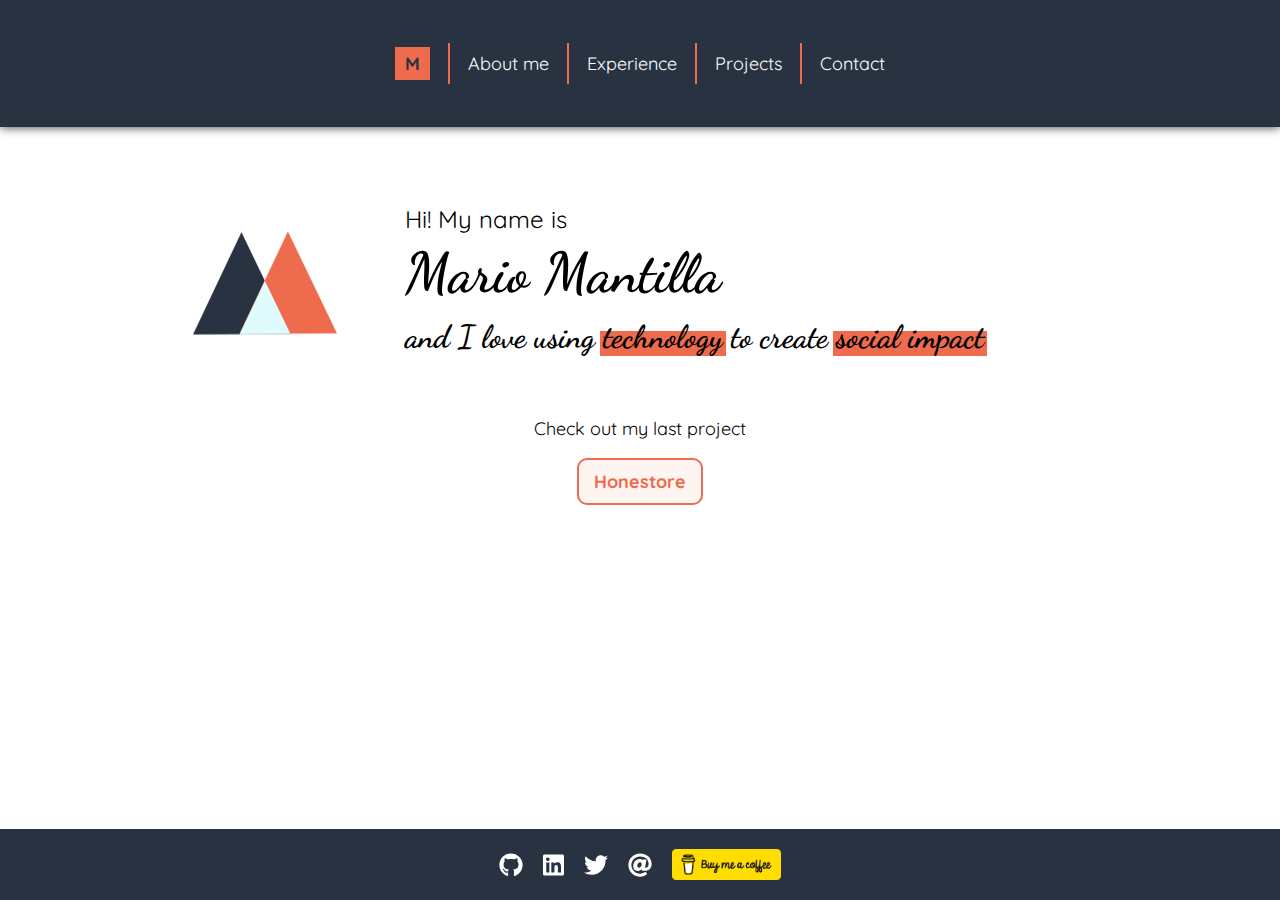
<file: index.html>
<!DOCTYPE html><html><head><meta charSet="utf-8"/><meta http-equiv="x-ua-compatible" content="ie=edge"/><meta name="viewport" content="width=device-width, initial-scale=1, shrink-to-fit=no"/><style data-href="/styles.5ef4a5f778a8d28c1f19.css" data-identity="gatsby-global-css">@import url(https://fonts.googleapis.com/css?family=Quicksand:regular,bold,italic&subset=latin,latin-ext);@import url(https://fonts.googleapis.com/css?family=Dancing+Script:regular,bold,italic&subset=latin,latin-ext);.svg-inline--fa,svg:not(:root).svg-inline--fa{overflow:visible}.svg-inline--fa{display:inline-block;font-size:inherit;height:1em;vertical-align:-.125em}.svg-inline--fa.fa-lg{vertical-align:-.225em}.svg-inline--fa.fa-w-1{width:.0625em}.svg-inline--fa.fa-w-2{width:.125em}.svg-inline--fa.fa-w-3{width:.1875em}.svg-inline--fa.fa-w-4{width:.25em}.svg-inline--fa.fa-w-5{width:.3125em}.svg-inline--fa.fa-w-6{width:.375em}.svg-inline--fa.fa-w-7{width:.4375em}.svg-inline--fa.fa-w-8{width:.5em}.svg-inline--fa.fa-w-9{width:.5625em}.svg-inline--fa.fa-w-10{width:.625em}.svg-inline--fa.fa-w-11{width:.6875em}.svg-inline--fa.fa-w-12{width:.75em}.svg-inline--fa.fa-w-13{width:.8125em}.svg-inline--fa.fa-w-14{width:.875em}.svg-inline--fa.fa-w-15{width:.9375em}.svg-inline--fa.fa-w-16{width:1em}.svg-inline--fa.fa-w-17{width:1.0625em}.svg-inline--fa.fa-w-18{width:1.125em}.svg-inline--fa.fa-w-19{width:1.1875em}.svg-inline--fa.fa-w-20{width:1.25em}.svg-inline--fa.fa-pull-left{margin-right:.3em;width:auto}.svg-inline--fa.fa-pull-right{margin-left:.3em;width:auto}.svg-inline--fa.fa-border{height:1.5em}.svg-inline--fa.fa-li{width:2em}.svg-inline--fa.fa-fw{width:1.25em}.fa-layers svg.svg-inline--fa{bottom:0;left:0;margin:auto;position:absolute;right:0;top:0}.fa-layers{display:inline-block;height:1em;position:relative;text-align:center;vertical-align:-.125em;width:1em}.fa-layers svg.svg-inline--fa{-webkit-transform-origin:center center;transform-origin:center center}.fa-layers-counter,.fa-layers-text{display:inline-block;position:absolute;text-align:center}.fa-layers-text{left:50%;top:50%;-webkit-transform:translate(-50%,-50%);transform:translate(-50%,-50%);-webkit-transform-origin:center center;transform-origin:center center}.fa-layers-counter{background-color:#ff253a;border-radius:1em;box-sizing:border-box;color:#fff;height:1.5em;line-height:1;max-width:5em;min-width:1.5em;overflow:hidden;padding:.25em;right:0;text-overflow:ellipsis;top:0;-webkit-transform:scale(.25);transform:scale(.25);-webkit-transform-origin:top right;transform-origin:top right}.fa-layers-bottom-right{bottom:0;right:0;top:auto;-webkit-transform:scale(.25);transform:scale(.25);-webkit-transform-origin:bottom right;transform-origin:bottom right}.fa-layers-bottom-left{bottom:0;left:0;right:auto;top:auto;-webkit-transform:scale(.25);transform:scale(.25);-webkit-transform-origin:bottom left;transform-origin:bottom left}.fa-layers-top-right{right:0;top:0;-webkit-transform:scale(.25);transform:scale(.25);-webkit-transform-origin:top right;transform-origin:top right}.fa-layers-top-left{left:0;right:auto;top:0;-webkit-transform:scale(.25);transform:scale(.25);-webkit-transform-origin:top left;transform-origin:top left}.fa-lg{font-size:1.33333em;line-height:.75em;vertical-align:-.0667em}.fa-xs{font-size:.75em}.fa-sm{font-size:.875em}.fa-1x{font-size:1em}.fa-2x{font-size:2em}.fa-3x{font-size:3em}.fa-4x{font-size:4em}.fa-5x{font-size:5em}.fa-6x{font-size:6em}.fa-7x{font-size:7em}.fa-8x{font-size:8em}.fa-9x{font-size:9em}.fa-10x{font-size:10em}.fa-fw{text-align:center;width:1.25em}.fa-ul{list-style-type:none;margin-left:2.5em;padding-left:0}.fa-ul>li{position:relative}.fa-li{left:-2em;line-height:inherit;position:absolute;text-align:center;width:2em}.fa-border{border:.08em solid #eee;border-radius:.1em;padding:.2em .25em .15em}.fa-pull-left{float:left}.fa-pull-right{float:right}.fa.fa-pull-left,.fab.fa-pull-left,.fal.fa-pull-left,.far.fa-pull-left,.fas.fa-pull-left{margin-right:.3em}.fa.fa-pull-right,.fab.fa-pull-right,.fal.fa-pull-right,.far.fa-pull-right,.fas.fa-pull-right{margin-left:.3em}.fa-spin{-webkit-animation:fa-spin 2s linear infinite;animation:fa-spin 2s linear infinite}.fa-pulse{-webkit-animation:fa-spin 1s steps(8) infinite;animation:fa-spin 1s steps(8) infinite}@-webkit-keyframes fa-spin{0%{-webkit-transform:rotate(0deg);transform:rotate(0deg)}to{-webkit-transform:rotate(1turn);transform:rotate(1turn)}}@keyframes fa-spin{0%{-webkit-transform:rotate(0deg);transform:rotate(0deg)}to{-webkit-transform:rotate(1turn);transform:rotate(1turn)}}.fa-rotate-90{-ms-filter:"progid:DXImageTransform.Microsoft.BasicImage(rotation=1)";-webkit-transform:rotate(90deg);transform:rotate(90deg)}.fa-rotate-180{-ms-filter:"progid:DXImageTransform.Microsoft.BasicImage(rotation=2)";-webkit-transform:rotate(180deg);transform:rotate(180deg)}.fa-rotate-270{-ms-filter:"progid:DXImageTransform.Microsoft.BasicImage(rotation=3)";-webkit-transform:rotate(270deg);transform:rotate(270deg)}.fa-flip-horizontal{-ms-filter:"progid:DXImageTransform.Microsoft.BasicImage(rotation=0, mirror=1)";-webkit-transform:scaleX(-1);transform:scaleX(-1)}.fa-flip-vertical{-webkit-transform:scaleY(-1);transform:scaleY(-1)}.fa-flip-both,.fa-flip-horizontal.fa-flip-vertical,.fa-flip-vertical{-ms-filter:"progid:DXImageTransform.Microsoft.BasicImage(rotation=2, mirror=1)"}.fa-flip-both,.fa-flip-horizontal.fa-flip-vertical{-webkit-transform:scale(-1);transform:scale(-1)}:root .fa-flip-both,:root .fa-flip-horizontal,:root .fa-flip-vertical,:root .fa-rotate-90,:root .fa-rotate-180,:root .fa-rotate-270{-webkit-filter:none;filter:none}.fa-stack{display:inline-block;height:2em;position:relative;width:2.5em}.fa-stack-1x,.fa-stack-2x{bottom:0;left:0;margin:auto;position:absolute;right:0;top:0}.svg-inline--fa.fa-stack-1x{height:1em;width:1.25em}.svg-inline--fa.fa-stack-2x{height:2em;width:2.5em}.fa-inverse{color:#fff}.sr-only{clip:rect(0,0,0,0);border:0;height:1px;margin:-1px;overflow:hidden;padding:0;position:absolute;width:1px}.sr-only-focusable:active,.sr-only-focusable:focus{clip:auto;height:auto;margin:0;overflow:visible;position:static;width:auto}.svg-inline--fa .fa-primary{fill:var(--fa-primary-color,currentColor);opacity:1;opacity:var(--fa-primary-opacity,1)}.svg-inline--fa .fa-secondary{fill:var(--fa-secondary-color,currentColor)}.svg-inline--fa .fa-secondary,.svg-inline--fa.fa-swap-opacity .fa-primary{opacity:.4;opacity:var(--fa-secondary-opacity,.4)}.svg-inline--fa.fa-swap-opacity .fa-secondary{opacity:1;opacity:var(--fa-primary-opacity,1)}.svg-inline--fa mask .fa-primary,.svg-inline--fa mask .fa-secondary{fill:#000}.fad.fa-inverse{color:#fff}html{--dark-blue:#293241;--light-blue:#e0fbfc;--red:#ee6c4d;--tred:#ee6c4d11;--tred2:#ee6c4d22;--blue:#3d5a80}*{box-sizing:border-box}body{background-color:#fff;font-family:Quicksand,Roboto,sans-serif;margin:0;padding:0}a,a:visited{color:unset}@-webkit-keyframes overlink{0%{background-size:0}to{background-size:100%}}@keyframes overlink{0%{background-size:0}to{background-size:100%}}@-webkit-keyframes buttonhover{0%{top:0}to{top:-3px}}@keyframes buttonhover{0%{top:0}to{top:-3px}}nav li:not(.selected) a:hover{-webkit-animation-duration:.3s;animation-duration:.3s;-webkit-animation-name:overlink;animation-name:overlink;background:transparent;background-image:linear-gradient(to top,var(--red),var(--red) 10%,transparent 11%);background-repeat:no-repeat;margin:0 -.1em;padding:0 .1em}nav{background-color:var(--dark-blue);box-shadow:0 0 10px #333;color:#fff;font-size:18px;padding:25px 0;text-align:center}nav ul{padding:0}nav ul li:not(:last-child){border-right:2px solid var(--red)}nav ul li{display:inline-block;padding:.5em 1em}nav ul li a{text-decoration:none}nav ul li.selected a{background-color:#ee6c4d;color:var(--dark-blue);font-weight:700;padding:5px 10px}main{margin:0 auto;padding-bottom:100px;width:1000px}main .contentWrapper{display:none}main .activePage{display:block}footer{background-color:var(--dark-blue);bottom:0;color:#fff;font-size:24px;left:0;padding:20px;position:fixed;right:0;text-align:center}footer a{margin:0 10px}footer a:hover svg{color:var(--red);margin-bottom:5px;margin-top:-5px}.preTitle,.subTitle,.title{margin-bottom:.2em;margin-top:0}.preTitle{font-size:24px}.pageTitle{margin-bottom:.2em;text-align:center}.pageTitle,.title{font-family:Dancing Script;font-size:56px}.subTitle{font-family:Dancing Script;font-size:32px}img{height:auto;max-width:100%}mark{background-color:unset;background:transparent;background-image:linear-gradient(to top,var(--red),var(--red) 65%,transparent 66%);background-repeat:no-repeat;margin:0 -.1em;padding:0 .1em}.centered{left:50%;position:relative;top:50%;-webkit-transform:translateY(-50%) translateX(-50%);transform:translateY(-50%) translateX(-50%)}a.button{background-color:var(--tred);border:2px solid var(--red);border-radius:10px;color:var(--red);font-weight:700;margin:0 5px;padding:10px 15px;text-decoration:none}a.button:hover{-webkit-animation-duration:.3s;animation-duration:.3s;-webkit-animation-name:buttonhover;animation-name:buttonhover;background-color:var(--tred2);position:relative;top:-3px}.ped p{margin:25px 0 30px}.columns{overflow:hidden}.columns.table{align-items:stretch;display:flex;flex-wrap:wrap}.c1{width:8.33%}.c2{width:16.66%}.c3{width:25%}.c4{width:33.33%}.c5{width:41.66%}.c6{width:50%}.c7{width:58.33%}.c8{width:66.66%}.c9{width:75%}.c10{width:83.33%}.c11{width:91.66%}.c12{width:100%}@media only screen and (max-width:768px){.columns>[class*=c],main{width:100%}nav ul li{border:unset!important}}.columns>[class*=c]{float:left;padding:15px}.center{text-align:center}.bigText{font-size:24px}.leftPic{border-radius:15px;box-shadow:5px 5px 15px gray}.tooltip{display:inline-block;position:relative}.pImage{margin-top:50px}.tooltipped:after{background-color:#000;border-radius:6px;bottom:80%;color:#fff;content:attr(data-tooltip);font-size:12px;margin-left:-72px;padding:5px 0;position:absolute;text-align:center;visibility:hidden;width:120px;z-index:1}.tooltipped:hover:after{visibility:visible}.logo-wrapper{font-size:24px;margin:100px 0;text-align:center}.logo-wrapper div{margin-bottom:20px}.logo-wrapper div:first-child{font-weight:700;margin-bottom:0}</style><meta name="generator" content="Gatsby 3.14.1"/><title data-react-helmet="true">Mario Mantilla</title><link data-react-helmet="true" rel="canonical" href="https://mariom.dev/"/><meta data-react-helmet="true" name="description" content="The personal website of Mario Mantilla, software engineering and social impact"/><meta data-react-helmet="true" name="robots" content="index, follow"/><meta data-react-helmet="true" property="og:type" content="website"/><meta data-react-helmet="true" property="og:title" content="Mario Mantilla - Software Engineer and Social Impact"/><meta data-react-helmet="true" property="og:description" content="The personal website of Mario Mantilla, software engineering and social impact"/><meta data-react-helmet="true" property="og:image" content="[data-uri]"/><meta data-react-helmet="true" property="og:url" content="https://mariom.dev/"/><link as="script" rel="preload" href="/webpack-runtime-32b6a0847d544e7ec129.js"/><link as="script" rel="preload" href="/framework-1e466a05878ed0416a06.js"/><link as="script" rel="preload" href="/app-92fd6cda7edb465dc8dd.js"/><link as="script" rel="preload" href="/cb1608f2-72939838023f18a74c77.js"/><link as="script" rel="preload" href="/a9a7754c-7e9ce4156bff4e5aa899.js"/><link as="script" rel="preload" href="/component---src-pages-index-js-4269816c34edf6b5d905.js"/><link as="fetch" rel="preload" href="/page-data/index/page-data.json" crossorigin="anonymous"/><link as="fetch" rel="preload" href="/page-data/app-data.json" crossorigin="anonymous"/></head><body><div id="___gatsby"><div style="outline:none" tabindex="-1" id="gatsby-focus-wrapper"><nav><ul><li class="selected"><a href="#home">M</a></li><li class=""><a href="#about">About me</a></li><li class=""><a href="#experience">Experience</a></li><li class=""><a href="#projects">Projects</a></li><li class=""><a href="#contact">Contact</a></li></ul></nav><main><div class="contentWrapper activePage"><div><div class="columns table" style="margin-top:62px"><div class="c3"><img alt="mariom.dev logo" class="centered" src="[data-uri]"/></div><div class="c9"><p class="preTitle">Hi! My name is</p><h1 class="title">Mario Mantilla</h1><h2 class="subTitle">and I love using <mark>technology</mark> to create <mark>social impact</mark></h2></div><div class="c12 center ped" style="font-size:18px"><p>Check out my last project</p><p><a href="https://honestore.app/" class="button" target="_blank" rel="noreferrer">Honestore</a></p></div></div></div></div><div class="contentWrapper"><div><h1 class="pageTitle">About me</h1><div class="columns"><div class="c4 center"><img src="/static/mario512_2-85e6a3c32ce708f836f06d85487a41b8.jpg" alt="Mario&#x27;s pic" class="leftPic"/></div><div class="c8 bigText"><p>A multidisciplinary engineer that loves<!-- --> <mark>transforming software</mark> into <mark>social impact</mark>. Synergistic background in aerospace engineering and years of experience developing software. Worked as freelance developer, in a small R&amp;D company and currently developing a SaaS for<!-- --> <mark>last-mile distribution</mark> companies in developing countries.</p><p>Versatile character and <mark>team worker</mark> that can work independently but enjoys teaching and learning from others. Savours diving into <mark>product design</mark> and<!-- --> <mark>business logic</mark> to come up with the best technical solutions.</p></div></div></div></div><div class="contentWrapper"><div><h1 class="pageTitle">Experience</h1><div class="columns"><div class="c4 center"><img src="/static/logosolaris-3953895cc2e13d0299cbf909a7b585cf.png" alt="Solaris Offgrid&#x27;s logo" class="pImage"/></div><div class="c8"><h1>Solaris Offgrid</h1><p>Design and implementation of new features for a last-mile fintech (for Pay-as-you-go enabled products). Using Python (with flask and Django), PostgreSQL to power the backend and technologies like TDD, CI/CD and containerisation to develop and deploy the application following scrum and latest best practices. Daily work with critical systems for payments processing and token generation. Hands on experience handling critical incidents in infrastructure.</p></div></div><div class="columns"><div class="c8"><h1>Bound4Blue</h1><p>Completed 3 months internship sponsored by Santander Bank. After that, leader of technical software development of analysis software in Python, providing accurate reliable long-term predictions of the system performance. Remote sensing data processing and analysis, including geolocated data visualisation. Capable of produce reliable long-term predictions of fuel savings and financial indicators of the potential purchase of a system. Devised an innovative assessment methodology that was presented in an academic article.</p></div><div class="c4 center"><img src="[data-uri]" alt="Solaris Offgrid&#x27;s logo" class="pImage"/></div></div><div class="columns"><div class="c4 center"><img src="[data-uri]" alt="Solaris Offgrid&#x27;s logo" class="pImage"/></div><div class="c8"><h1>Freelance Web Developer</h1><p>Developed own Content Management System based on PHP/MySQL/HTML/JavaScript for businesses. Experiences in using frameworks such as Symfony and jQuery and integrating APIs from external services like Facebook, Google OAuth, Text2Speech, etc.</p></div></div></div></div><div class="contentWrapper"><div><h1 class="pageTitle">Projects</h1><p class="c12 center" style="font-size:18px">Comming soon</p></div></div><div class="contentWrapper"><div><h1 class="pageTitle">Contact</h1><div class="center ped" style="font-size:18px"><p>I&#x27;m always open to new projects, collaborations, requests, etc.<br/> so if you have anything to share just get in touch!</p><p><a href="mailto:mariomantillasanchez@gmail.com" class="button">Drop me an email</a></p><p>or have a look at my social profiles below</p><p><a href="https://github.com/mariomantilla" target="_blank" rel="noreferrer" class="button"><svg aria-hidden="true" focusable="false" data-prefix="fab" data-icon="github" class="svg-inline--fa fa-github fa-w-16 " role="img" xmlns="http://www.w3.org/2000/svg" viewBox="0 0 496 512"><path fill="currentColor" d="M165.9 397.4c0 2-2.3 3.6-5.2 3.6-3.3.3-5.6-1.3-5.6-3.6 0-2 2.3-3.6 5.2-3.6 3-.3 5.6 1.3 5.6 3.6zm-31.1-4.5c-.7 2 1.3 4.3 4.3 4.9 2.6 1 5.6 0 6.2-2s-1.3-4.3-4.3-5.2c-2.6-.7-5.5.3-6.2 2.3zm44.2-1.7c-2.9.7-4.9 2.6-4.6 4.9.3 2 2.9 3.3 5.9 2.6 2.9-.7 4.9-2.6 4.6-4.6-.3-1.9-3-3.2-5.9-2.9zM244.8 8C106.1 8 0 113.3 0 252c0 110.9 69.8 205.8 169.5 239.2 12.8 2.3 17.3-5.6 17.3-12.1 0-6.2-.3-40.4-.3-61.4 0 0-70 15-84.7-29.8 0 0-11.4-29.1-27.8-36.6 0 0-22.9-15.7 1.6-15.4 0 0 24.9 2 38.6 25.8 21.9 38.6 58.6 27.5 72.9 20.9 2.3-16 8.8-27.1 16-33.7-55.9-6.2-112.3-14.3-112.3-110.5 0-27.5 7.6-41.3 23.6-58.9-2.6-6.5-11.1-33.3 2.6-67.9 20.9-6.5 69 27 69 27 20-5.6 41.5-8.5 62.8-8.5s42.8 2.9 62.8 8.5c0 0 48.1-33.6 69-27 13.7 34.7 5.2 61.4 2.6 67.9 16 17.7 25.8 31.5 25.8 58.9 0 96.5-58.9 104.2-114.8 110.5 9.2 7.9 17 22.9 17 46.4 0 33.7-.3 75.4-.3 83.6 0 6.5 4.6 14.4 17.3 12.1C428.2 457.8 496 362.9 496 252 496 113.3 383.5 8 244.8 8zM97.2 352.9c-1.3 1-1 3.3.7 5.2 1.6 1.6 3.9 2.3 5.2 1 1.3-1 1-3.3-.7-5.2-1.6-1.6-3.9-2.3-5.2-1zm-10.8-8.1c-.7 1.3.3 2.9 2.3 3.9 1.6 1 3.6.7 4.3-.7.7-1.3-.3-2.9-2.3-3.9-2-.6-3.6-.3-4.3.7zm32.4 35.6c-1.6 1.3-1 4.3 1.3 6.2 2.3 2.3 5.2 2.6 6.5 1 1.3-1.3.7-4.3-1.3-6.2-2.2-2.3-5.2-2.6-6.5-1zm-11.4-14.7c-1.6 1-1.6 3.6 0 5.9 1.6 2.3 4.3 3.3 5.6 2.3 1.6-1.3 1.6-3.9 0-6.2-1.4-2.3-4-3.3-5.6-2z"></path></svg> GitHub</a><a href="https://www.linkedin.com/in/mariomantilla/" target="_blank" rel="noreferrer" class="button"><svg aria-hidden="true" focusable="false" data-prefix="fab" data-icon="linkedin" class="svg-inline--fa fa-linkedin fa-w-14 " role="img" xmlns="http://www.w3.org/2000/svg" viewBox="0 0 448 512"><path fill="currentColor" d="M416 32H31.9C14.3 32 0 46.5 0 64.3v383.4C0 465.5 14.3 480 31.9 480H416c17.6 0 32-14.5 32-32.3V64.3c0-17.8-14.4-32.3-32-32.3zM135.4 416H69V202.2h66.5V416zm-33.2-243c-21.3 0-38.5-17.3-38.5-38.5S80.9 96 102.2 96c21.2 0 38.5 17.3 38.5 38.5 0 21.3-17.2 38.5-38.5 38.5zm282.1 243h-66.4V312c0-24.8-.5-56.7-34.5-56.7-34.6 0-39.9 27-39.9 54.9V416h-66.4V202.2h63.7v29.2h.9c8.9-16.8 30.6-34.5 62.9-34.5 67.2 0 79.7 44.3 79.7 101.9V416z"></path></svg> LinkedIn</a></p></div></div></div></main><footer><a href="https://github.com/mariomantilla" target="_blank" rel="noreferrer" class="tooltipped" data-tooltip="Github"><svg aria-hidden="true" focusable="false" data-prefix="fab" data-icon="github" class="svg-inline--fa fa-github fa-w-16 " role="img" xmlns="http://www.w3.org/2000/svg" viewBox="0 0 496 512"><path fill="currentColor" d="M165.9 397.4c0 2-2.3 3.6-5.2 3.6-3.3.3-5.6-1.3-5.6-3.6 0-2 2.3-3.6 5.2-3.6 3-.3 5.6 1.3 5.6 3.6zm-31.1-4.5c-.7 2 1.3 4.3 4.3 4.9 2.6 1 5.6 0 6.2-2s-1.3-4.3-4.3-5.2c-2.6-.7-5.5.3-6.2 2.3zm44.2-1.7c-2.9.7-4.9 2.6-4.6 4.9.3 2 2.9 3.3 5.9 2.6 2.9-.7 4.9-2.6 4.6-4.6-.3-1.9-3-3.2-5.9-2.9zM244.8 8C106.1 8 0 113.3 0 252c0 110.9 69.8 205.8 169.5 239.2 12.8 2.3 17.3-5.6 17.3-12.1 0-6.2-.3-40.4-.3-61.4 0 0-70 15-84.7-29.8 0 0-11.4-29.1-27.8-36.6 0 0-22.9-15.7 1.6-15.4 0 0 24.9 2 38.6 25.8 21.9 38.6 58.6 27.5 72.9 20.9 2.3-16 8.8-27.1 16-33.7-55.9-6.2-112.3-14.3-112.3-110.5 0-27.5 7.6-41.3 23.6-58.9-2.6-6.5-11.1-33.3 2.6-67.9 20.9-6.5 69 27 69 27 20-5.6 41.5-8.5 62.8-8.5s42.8 2.9 62.8 8.5c0 0 48.1-33.6 69-27 13.7 34.7 5.2 61.4 2.6 67.9 16 17.7 25.8 31.5 25.8 58.9 0 96.5-58.9 104.2-114.8 110.5 9.2 7.9 17 22.9 17 46.4 0 33.7-.3 75.4-.3 83.6 0 6.5 4.6 14.4 17.3 12.1C428.2 457.8 496 362.9 496 252 496 113.3 383.5 8 244.8 8zM97.2 352.9c-1.3 1-1 3.3.7 5.2 1.6 1.6 3.9 2.3 5.2 1 1.3-1 1-3.3-.7-5.2-1.6-1.6-3.9-2.3-5.2-1zm-10.8-8.1c-.7 1.3.3 2.9 2.3 3.9 1.6 1 3.6.7 4.3-.7.7-1.3-.3-2.9-2.3-3.9-2-.6-3.6-.3-4.3.7zm32.4 35.6c-1.6 1.3-1 4.3 1.3 6.2 2.3 2.3 5.2 2.6 6.5 1 1.3-1.3.7-4.3-1.3-6.2-2.2-2.3-5.2-2.6-6.5-1zm-11.4-14.7c-1.6 1-1.6 3.6 0 5.9 1.6 2.3 4.3 3.3 5.6 2.3 1.6-1.3 1.6-3.9 0-6.2-1.4-2.3-4-3.3-5.6-2z"></path></svg></a><a href="https://www.linkedin.com/in/mariomantilla/" target="_blank" rel="noreferrer" class="tooltipped" data-tooltip="LinkedIn"><svg aria-hidden="true" focusable="false" data-prefix="fab" data-icon="linkedin" class="svg-inline--fa fa-linkedin fa-w-14 " role="img" xmlns="http://www.w3.org/2000/svg" viewBox="0 0 448 512"><path fill="currentColor" d="M416 32H31.9C14.3 32 0 46.5 0 64.3v383.4C0 465.5 14.3 480 31.9 480H416c17.6 0 32-14.5 32-32.3V64.3c0-17.8-14.4-32.3-32-32.3zM135.4 416H69V202.2h66.5V416zm-33.2-243c-21.3 0-38.5-17.3-38.5-38.5S80.9 96 102.2 96c21.2 0 38.5 17.3 38.5 38.5 0 21.3-17.2 38.5-38.5 38.5zm282.1 243h-66.4V312c0-24.8-.5-56.7-34.5-56.7-34.6 0-39.9 27-39.9 54.9V416h-66.4V202.2h63.7v29.2h.9c8.9-16.8 30.6-34.5 62.9-34.5 67.2 0 79.7 44.3 79.7 101.9V416z"></path></svg></a><a href="https://twitter.com/mariomantilla_" target="_blank" rel="noreferrer" class="tooltipped" data-tooltip="Twitter"><svg aria-hidden="true" focusable="false" data-prefix="fab" data-icon="twitter" class="svg-inline--fa fa-twitter fa-w-16 " role="img" xmlns="http://www.w3.org/2000/svg" viewBox="0 0 512 512"><path fill="currentColor" d="M459.37 151.716c.325 4.548.325 9.097.325 13.645 0 138.72-105.583 298.558-298.558 298.558-59.452 0-114.68-17.219-161.137-47.106 8.447.974 16.568 1.299 25.34 1.299 49.055 0 94.213-16.568 130.274-44.832-46.132-.975-84.792-31.188-98.112-72.772 6.498.974 12.995 1.624 19.818 1.624 9.421 0 18.843-1.3 27.614-3.573-48.081-9.747-84.143-51.98-84.143-102.985v-1.299c13.969 7.797 30.214 12.67 47.431 13.319-28.264-18.843-46.781-51.005-46.781-87.391 0-19.492 5.197-37.36 14.294-52.954 51.655 63.675 129.3 105.258 216.365 109.807-1.624-7.797-2.599-15.918-2.599-24.04 0-57.828 46.782-104.934 104.934-104.934 30.213 0 57.502 12.67 76.67 33.137 23.715-4.548 46.456-13.32 66.599-25.34-7.798 24.366-24.366 44.833-46.132 57.827 21.117-2.273 41.584-8.122 60.426-16.243-14.292 20.791-32.161 39.308-52.628 54.253z"></path></svg></a><a href="mailto:mariomantillasanchez@gmail.com" target="_blank" rel="noreferrer" class="tooltipped" data-tooltip="Drop me an email"><svg aria-hidden="true" focusable="false" data-prefix="fas" data-icon="at" class="svg-inline--fa fa-at fa-w-16 " role="img" xmlns="http://www.w3.org/2000/svg" viewBox="0 0 512 512"><path fill="currentColor" d="M256 8C118.941 8 8 118.919 8 256c0 137.059 110.919 248 248 248 48.154 0 95.342-14.14 135.408-40.223 12.005-7.815 14.625-24.288 5.552-35.372l-10.177-12.433c-7.671-9.371-21.179-11.667-31.373-5.129C325.92 429.757 291.314 440 256 440c-101.458 0-184-82.542-184-184S154.542 72 256 72c100.139 0 184 57.619 184 160 0 38.786-21.093 79.742-58.17 83.693-17.349-.454-16.91-12.857-13.476-30.024l23.433-121.11C394.653 149.75 383.308 136 368.225 136h-44.981a13.518 13.518 0 0 0-13.432 11.993l-.01.092c-14.697-17.901-40.448-21.775-59.971-21.775-74.58 0-137.831 62.234-137.831 151.46 0 65.303 36.785 105.87 96 105.87 26.984 0 57.369-15.637 74.991-38.333 9.522 34.104 40.613 34.103 70.71 34.103C462.609 379.41 504 307.798 504 232 504 95.653 394.023 8 256 8zm-21.68 304.43c-22.249 0-36.07-15.623-36.07-40.771 0-44.993 30.779-72.729 58.63-72.729 22.292 0 35.601 15.241 35.601 40.77 0 45.061-33.875 72.73-58.161 72.73z"></path></svg></a><a href="https://www.buymeacoffee.com/mariomantilla" target="_blank" rel="noreferrer" class="tooltipped" data-tooltip="Send a tip to support my work"><img src="[data-uri]" alt="Buy Me A Coffee" style="width:109px;margin-bottom:-6px"/></a></footer></div><div id="gatsby-announcer" style="position:absolute;top:0;width:1px;height:1px;padding:0;overflow:hidden;clip:rect(0, 0, 0, 0);white-space:nowrap;border:0" aria-live="assertive" aria-atomic="true"></div></div><script id="gatsby-script-loader">/*<![CDATA[*/window.pagePath="/";/*]]>*/</script><script id="gatsby-chunk-mapping">/*<![CDATA[*/window.___chunkMapping={"polyfill":["/polyfill-3fc57a0389962246fd87.js"],"app":["/app-92fd6cda7edb465dc8dd.js"],"component---src-pages-404-js":["/component---src-pages-404-js-f11d7af8faba55939338.js"],"component---src-pages-index-js":["/component---src-pages-index-js-4269816c34edf6b5d905.js"]};/*]]>*/</script><script src="/polyfill-3fc57a0389962246fd87.js" nomodule=""></script><script src="/component---src-pages-index-js-4269816c34edf6b5d905.js" async=""></script><script src="/a9a7754c-7e9ce4156bff4e5aa899.js" async=""></script><script src="/cb1608f2-72939838023f18a74c77.js" async=""></script><script src="/app-92fd6cda7edb465dc8dd.js" async=""></script><script src="/framework-1e466a05878ed0416a06.js" async=""></script><script src="/webpack-runtime-32b6a0847d544e7ec129.js" async=""></script></body></html>
</file>
